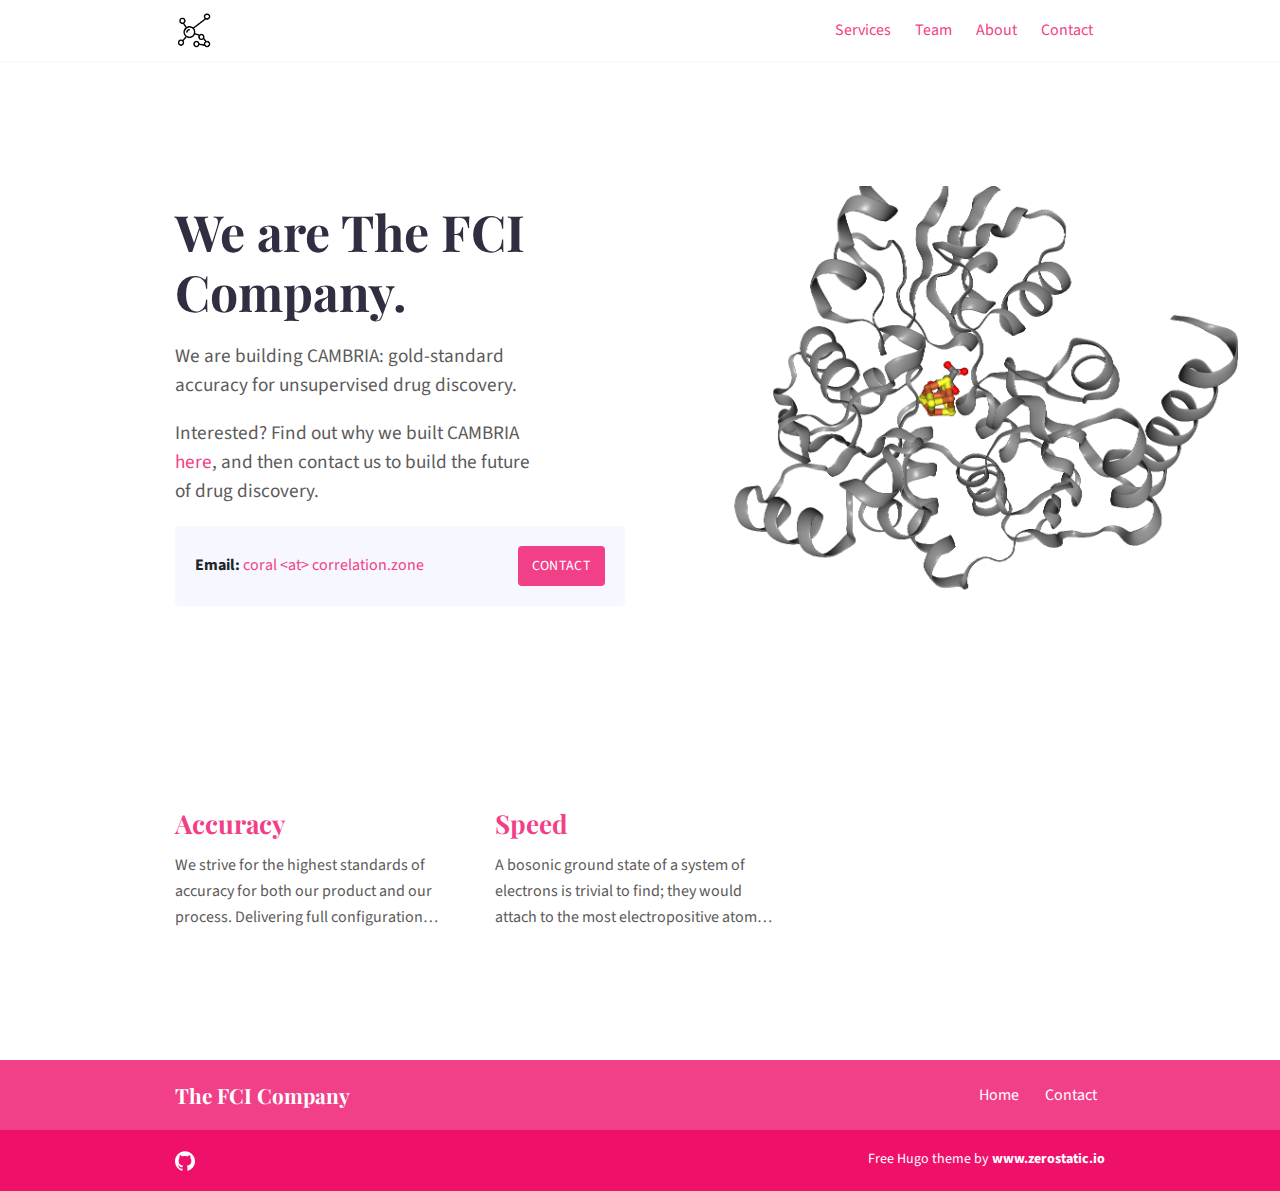
<file: index.html>
<!doctype html><html lang=en><head><meta name=generator content="Hugo 0.98.0"><meta charset=utf-8><meta http-equiv=x-ua-compatible content="ie=edge"><title>The FCI Company</title><meta name=viewport content="width=device-width,initial-scale=1"><link rel=icon type=image/png href=/favicon-32x32.svg><link rel=preconnect href=https://fonts.googleapis.com><link rel=preconnect href=https://fonts.gstatic.com crossorigin><link href="https://fonts.googleapis.com/css2?family=Playfair+Display:wght@600&family=Source+Sans+Pro:wght@400;700&display=swap" rel=stylesheet><link rel=stylesheet href=/css/style.min.4fe65b22f7ef8f94dbf86a0cb8b1f0791f8432a232b0e50e839aecedb6767f26.css><meta name=description content="We are building CAMBRIA: gold-standard accuracy for unsupervised drug discovery."><meta property="og:title" content="The FCI Company"><meta property="og:type" content="website"><meta property="og:url" content="https://thefci.company/"><meta property="og:description" content="We are building CAMBRIA: gold-standard accuracy for unsupervised drug discovery."><meta name=twitter:card content="summary"></head><body class="page page-home"><div id=main-menu-mobile class=main-menu-mobile><ul><li class=menu-item-services><a href=/services/><span>Services</span></a></li><li class=menu-item-team><a href=/team/><span>Team</span></a></li><li class=menu-item-about><a href=/about/><span>About</span></a></li><li class=menu-item-contact><a href=/contact/><span>Contact</span></a></li></ul></div><div class=wrapper><div class=header><div class=container><div class=logo><a href=https://thefci.company><img height=36px alt="The FCI Co - atom logo" src=/images/logo/icons8-atom-64.png></a></div><div class=logo-mobile><a href=https://thefci.company><img height=36px alt="The FCI Co - atom logo" src=/images/logo/icons8-atom-64.png></a></div><div id=main-menu class=main-menu><ul><li class=menu-item-services><a href=/services/><span>Services</span></a></li><li class=menu-item-team><a href=/team/><span>Team</span></a></li><li class=menu-item-about><a href=/about/><span>About</span></a></li><li class=menu-item-contact><a href=/contact/><span>Contact</span></a></li></ul></div><button id=toggle-main-menu-mobile class="hamburger hamburger--slider" type=button aria-label="Mobile Menu">
<span class=hamburger-box><span class=hamburger-inner></span></span></button></div></div><div class=intro><div class=container><div class="row justify-content-start"><div class="col-12 col-md-7 col-lg-6 order-2 order-md-1"><h1 id=we-are-the-fci-company>We are The FCI Company.</h1><p>We are building CAMBRIA: gold-standard accuracy for unsupervised drug discovery.</p><p>Interested? Find out why we built CAMBRIA <a href=/about/>here</a>, and then contact us to build the future of drug discovery.</p><div class=call><div class=call-box-top><div class=call-email><strong>Email:</strong>
<a href=mailto:coral%20%3cat%3e%20correlation.zone>coral &lt;at> correlation.zone</a></div></div><div class=call-box-bottom><a href=/contact class=button>Contact</a></div></div></div><div class="col-12 col-md-5 col-lg-6 order-1 order-md-2 position-relative"><img alt=Homepage class="intro-image intro-image-absolute intro-image-hide-mobile" src=/images/illustrations/7p4p_screenshot.png></div></div></div></div><div class=strip><div class="container pt-6 pb-6 pb-md-10"><div class="row justify-content-start"><div class="col-12 col-md-4 mb-1"><div class="service service-summary"><div class=service-content><h2 class=service-title><a href=https://thefci.company/services/accuracy/>Accuracy</a></h2><p>We strive for the highest standards of accuracy for both our product and our process.
Delivering full configuration…</p></div></div></div><div class="col-12 col-md-4 mb-1"><div class="service service-summary"><div class=service-content><h2 class=service-title><a href=https://thefci.company/services/speed/>Speed</a></h2><p>A bosonic ground state of a system of electrons is trivial to find; they would attach to the most electropositive atom…</p></div></div></div></div></div></div></div><div class=footer><div class=container><div class=row><div class=col-12><div class=footer-inner><h3 class=footer-title>The FCI Company</h3><div id=footer-menu class=footer-menu><ul><li class=menu-item-home><a href=/><span>Home</span></a></li><li class=menu-item-contact><a href=/contact/><span>Contact</span></a></li></ul></div></div></div></div></div></div><div class=sub-footer><div class=container><div class=row><div class=col-12><div class=sub-footer-inner><div class=social><a href=https://github.com/thefcicompany target=blank><img src=/images/social/github.svg title=Github alt=Github></a></div><div class=copyright>Free Hugo theme by <a class=zerostatic href=https://www.zerostatic.io>www.zerostatic.io</a></div></div></div></div></div></div><script type=text/javascript src=/js/scripts.min.8504133605a277da18f0d58cfd2e90d154962f4a961543a6e2f0a459a2d05462.js></script></body></html>
</file>
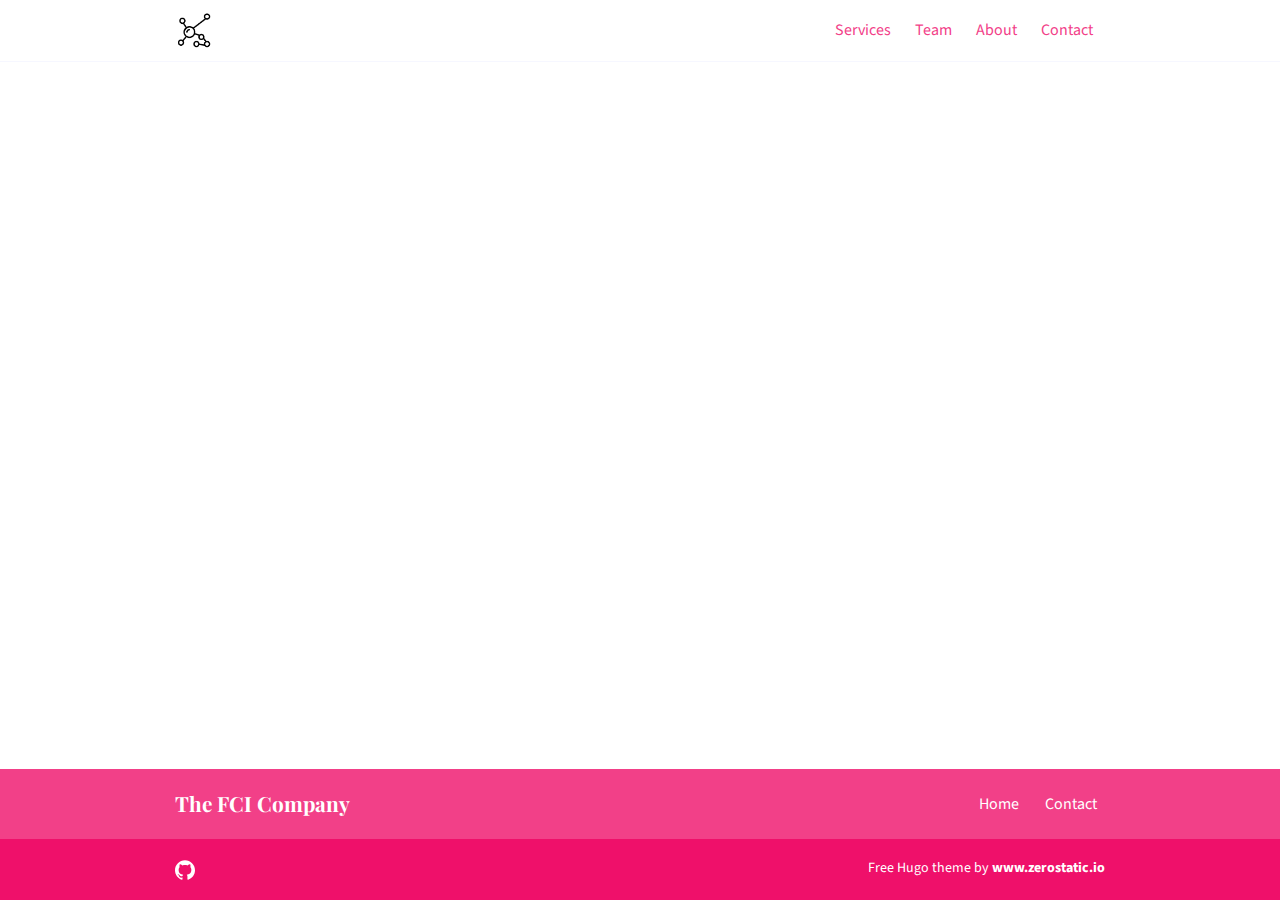
<file: 404/index.html>
<!doctype html><html lang=en><head><meta charset=utf-8><meta http-equiv=x-ua-compatible content="ie=edge"><title>Page Not Found - The FCI Company</title><meta name=viewport content="width=device-width,initial-scale=1"><link rel=icon type=image/png href=/favicon-32x32.svg><link rel=preconnect href=https://fonts.googleapis.com><link rel=preconnect href=https://fonts.gstatic.com crossorigin><link href="https://fonts.googleapis.com/css2?family=Playfair+Display:wght@600&family=Source+Sans+Pro:wght@400;700&display=swap" rel=stylesheet><link rel=stylesheet href=/css/style.min.4fe65b22f7ef8f94dbf86a0cb8b1f0791f8432a232b0e50e839aecedb6767f26.css><meta property="og:title" content="Page Not Found"><meta property="og:type" content="website"><meta property="og:url" content="https://thefci.company/404/"><meta name=twitter:card content="summary"></head><body class="page page-default-list"><div id=main-menu-mobile class=main-menu-mobile><ul><li class=menu-item-services><a href=/services/><span>Services</span></a></li><li class=menu-item-team><a href=/team/><span>Team</span></a></li><li class=menu-item-about><a href=/about/><span>About</span></a></li><li class=menu-item-contact><a href=/contact/><span>Contact</span></a></li></ul></div><div class=wrapper><div class=header><div class=container><div class=logo><a href=https://thefci.company><img height=36px alt="The FCI Co - atom logo" src=/images/logo/icons8-atom-64.png></a></div><div class=logo-mobile><a href=https://thefci.company><img height=36px alt="The FCI Co - atom logo" src=/images/logo/icons8-atom-64.png></a></div><div id=main-menu class=main-menu><ul><li class=menu-item-services><a href=/services/><span>Services</span></a></li><li class=menu-item-team><a href=/team/><span>Team</span></a></li><li class=menu-item-about><a href=/about/><span>About</span></a></li><li class=menu-item-contact><a href=/contact/><span>Contact</span></a></li></ul></div><button id=toggle-main-menu-mobile class="hamburger hamburger--slider" type=button aria-label="Mobile Menu">
<span class=hamburger-box><span class=hamburger-inner></span></span></button></div></div><div class=intro><div class=container><div class="row justify-content-start"><div class="col-12 col-md-7 col-lg-6 order-2 order-md-1"></div></div></div></div><div class="container pt-6 pb-md-12"><div class=row></div></div></div><div class=footer><div class=container><div class=row><div class=col-12><div class=footer-inner><h3 class=footer-title>The FCI Company</h3><div id=footer-menu class=footer-menu><ul><li class=menu-item-home><a href=/><span>Home</span></a></li><li class=menu-item-contact><a href=/contact/><span>Contact</span></a></li></ul></div></div></div></div></div></div><div class=sub-footer><div class=container><div class=row><div class=col-12><div class=sub-footer-inner><div class=social><a href=https://github.com/thefcicompany target=blank><img src=/images/social/github.svg title=Github alt=Github></a></div><div class=copyright>Free Hugo theme by <a class=zerostatic href=https://www.zerostatic.io>www.zerostatic.io</a></div></div></div></div></div></div><script type=text/javascript src=/js/scripts.min.8504133605a277da18f0d58cfd2e90d154962f4a961543a6e2f0a459a2d05462.js></script></body></html>
</file>
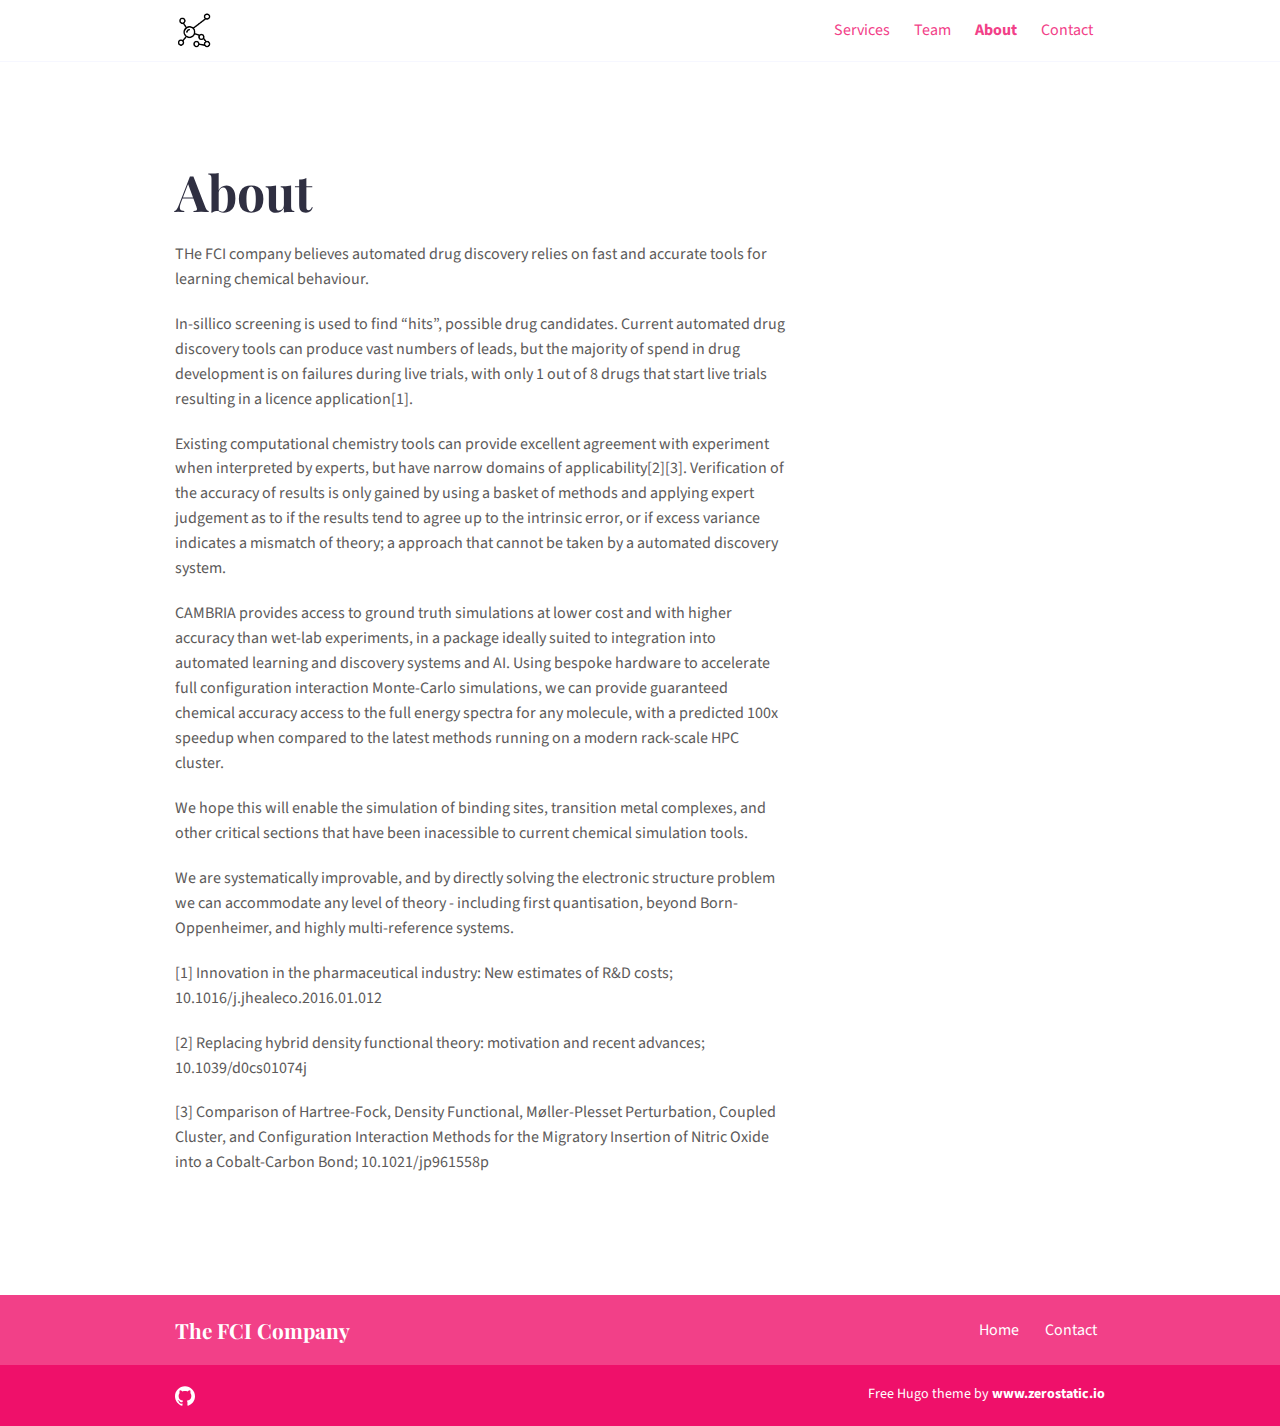
<file: about/index.html>
<!doctype html><html lang=en><head><meta charset=utf-8><meta http-equiv=x-ua-compatible content="ie=edge"><title>About - The FCI Company</title><meta name=viewport content="width=device-width,initial-scale=1"><link rel=icon type=image/png href=/favicon-32x32.svg><link rel=preconnect href=https://fonts.googleapis.com><link rel=preconnect href=https://fonts.gstatic.com crossorigin><link href="https://fonts.googleapis.com/css2?family=Playfair+Display:wght@600&family=Source+Sans+Pro:wght@400;700&display=swap" rel=stylesheet><link rel=stylesheet href=/css/style.min.4fe65b22f7ef8f94dbf86a0cb8b1f0791f8432a232b0e50e839aecedb6767f26.css><meta property="og:title" content="About"><meta property="og:type" content="website"><meta property="og:url" content="https://thefci.company/about/"><meta name=twitter:card content="summary"></head><body class="page page-default-single"><div id=main-menu-mobile class=main-menu-mobile><ul><li class=menu-item-services><a href=/services/><span>Services</span></a></li><li class=menu-item-team><a href=/team/><span>Team</span></a></li><li class=menu-item-about><a href=/about/><span>About</span></a></li><li class=menu-item-contact><a href=/contact/><span>Contact</span></a></li></ul></div><div class=wrapper><div class=header><div class=container><div class=logo><a href=https://thefci.company><img height=36px alt="The FCI Co - atom logo" src=/images/logo/icons8-atom-64.png></a></div><div class=logo-mobile><a href=https://thefci.company><img height=36px alt="The FCI Co - atom logo" src=/images/logo/icons8-atom-64.png></a></div><div id=main-menu class=main-menu><ul><li class=menu-item-services><a href=/services/><span>Services</span></a></li><li class=menu-item-team><a href=/team/><span>Team</span></a></li><li class="menu-item-about active"><a href=/about/><span>About</span></a></li><li class=menu-item-contact><a href=/contact/><span>Contact</span></a></li></ul></div><button id=toggle-main-menu-mobile class="hamburger hamburger--slider" type=button aria-label="Mobile Menu">
<span class=hamburger-box><span class=hamburger-inner></span></span></button></div></div><div class="container pb-6 pt-6 pt-md-10 pb-md-10"><div class="row justify-content-start"><div class="col-12 col-md-8"><h1 class=title>About</h1><div class=content><p>THe FCI company believes automated drug discovery relies on fast and accurate tools for learning chemical behaviour.</p><p>In-sillico screening is used to find &ldquo;hits&rdquo;, possible drug candidates. Current automated drug discovery tools can produce vast numbers of leads, but the majority of spend in drug development is on failures during live trials, with only 1 out of 8 drugs that start live trials resulting in a licence application[1].</p><p>Existing computational chemistry tools can provide excellent agreement with experiment when interpreted by experts, but have narrow domains of applicability[2][3]. Verification of the accuracy of results is only gained by using a basket of methods and applying expert judgement as to if the results tend to agree up to the intrinsic error, or if excess variance indicates a mismatch of theory; a approach that cannot be taken by a automated discovery system.</p><p>CAMBRIA provides access to ground truth simulations at lower cost and with higher accuracy than wet-lab experiments, in a package ideally suited to integration into automated learning and discovery systems and AI. Using bespoke hardware to accelerate full configuration interaction Monte-Carlo simulations, we can provide guaranteed chemical accuracy access to the full energy spectra for any molecule, with a predicted 100x speedup when compared to the latest methods running on a modern rack-scale HPC cluster.</p><p>We hope this will enable the simulation of binding sites, transition metal complexes, and other critical sections that have been inacessible to current chemical simulation tools.</p><p>We are systematically improvable, and by directly solving the electronic structure problem we can accommodate any level of theory - including first quantisation, beyond Born-Oppenheimer, and highly multi-reference systems.</p><p>[1] Innovation in the pharmaceutical industry: New estimates of R&D costs; 10.1016/j.jhealeco.2016.01.012</p><p>[2] Replacing hybrid density functional theory: motivation and recent advances; 10.1039/d0cs01074j</p><p>[3] Comparison of Hartree-Fock, Density Functional, Møller-Plesset Perturbation, Coupled Cluster, and Configuration Interaction Methods for the Migratory Insertion of Nitric Oxide into a Cobalt-Carbon Bond; 10.1021/jp961558p</p></div></div></div></div></div><div class=footer><div class=container><div class=row><div class=col-12><div class=footer-inner><h3 class=footer-title>The FCI Company</h3><div id=footer-menu class=footer-menu><ul><li class=menu-item-home><a href=/><span>Home</span></a></li><li class=menu-item-contact><a href=/contact/><span>Contact</span></a></li></ul></div></div></div></div></div></div><div class=sub-footer><div class=container><div class=row><div class=col-12><div class=sub-footer-inner><div class=social><a href=https://github.com/thefcicompany target=blank><img src=/images/social/github.svg title=Github alt=Github></a></div><div class=copyright>Free Hugo theme by <a class=zerostatic href=https://www.zerostatic.io>www.zerostatic.io</a></div></div></div></div></div></div><script type=text/javascript src=/js/scripts.min.8504133605a277da18f0d58cfd2e90d154962f4a961543a6e2f0a459a2d05462.js></script></body></html>
</file>
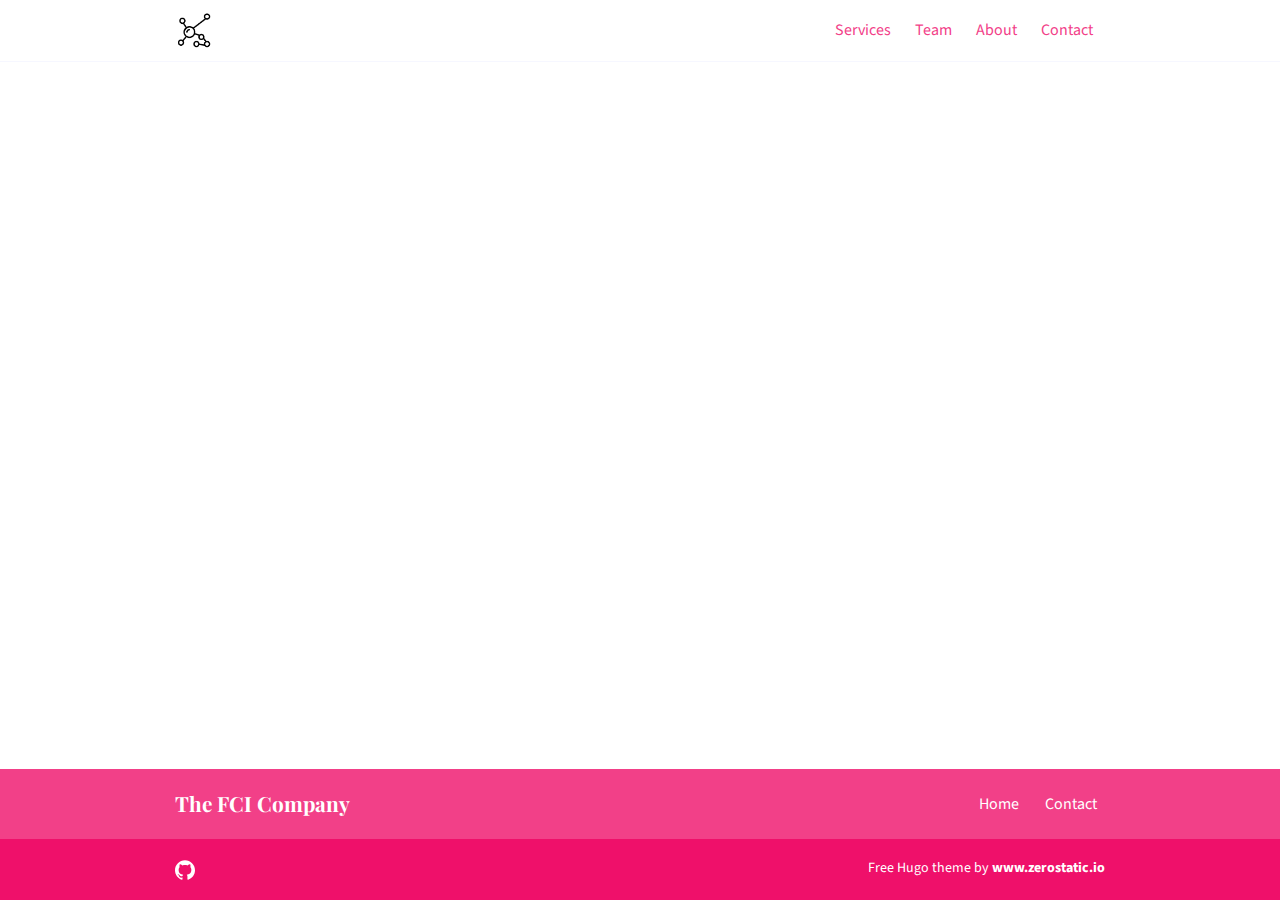
<file: categories/index.html>
<!doctype html><html lang=en><head><meta charset=utf-8><meta http-equiv=x-ua-compatible content="ie=edge"><title>Categories - The FCI Company</title><meta name=viewport content="width=device-width,initial-scale=1"><link rel=icon type=image/png href=/favicon-32x32.svg><link rel=preconnect href=https://fonts.googleapis.com><link rel=preconnect href=https://fonts.gstatic.com crossorigin><link href="https://fonts.googleapis.com/css2?family=Playfair+Display:wght@600&family=Source+Sans+Pro:wght@400;700&display=swap" rel=stylesheet><link rel=stylesheet href=/css/style.min.4fe65b22f7ef8f94dbf86a0cb8b1f0791f8432a232b0e50e839aecedb6767f26.css><meta property="og:title" content="Categories"><meta property="og:type" content="website"><meta property="og:url" content="https://thefci.company/categories/"><meta name=twitter:card content="summary"></head><body class="page page-default-list"><div id=main-menu-mobile class=main-menu-mobile><ul><li class=menu-item-services><a href=/services/><span>Services</span></a></li><li class=menu-item-team><a href=/team/><span>Team</span></a></li><li class=menu-item-about><a href=/about/><span>About</span></a></li><li class=menu-item-contact><a href=/contact/><span>Contact</span></a></li></ul></div><div class=wrapper><div class=header><div class=container><div class=logo><a href=https://thefci.company><img height=36px alt="The FCI Co - atom logo" src=/images/logo/icons8-atom-64.png></a></div><div class=logo-mobile><a href=https://thefci.company><img height=36px alt="The FCI Co - atom logo" src=/images/logo/icons8-atom-64.png></a></div><div id=main-menu class=main-menu><ul><li class=menu-item-services><a href=/services/><span>Services</span></a></li><li class=menu-item-team><a href=/team/><span>Team</span></a></li><li class=menu-item-about><a href=/about/><span>About</span></a></li><li class=menu-item-contact><a href=/contact/><span>Contact</span></a></li></ul></div><button id=toggle-main-menu-mobile class="hamburger hamburger--slider" type=button aria-label="Mobile Menu">
<span class=hamburger-box><span class=hamburger-inner></span></span></button></div></div><div class=intro><div class=container><div class="row justify-content-start"><div class="col-12 col-md-7 col-lg-6 order-2 order-md-1"></div></div></div></div><div class="container pt-6 pb-md-12"><div class=row></div></div></div><div class=footer><div class=container><div class=row><div class=col-12><div class=footer-inner><h3 class=footer-title>The FCI Company</h3><div id=footer-menu class=footer-menu><ul><li class=menu-item-home><a href=/><span>Home</span></a></li><li class=menu-item-contact><a href=/contact/><span>Contact</span></a></li></ul></div></div></div></div></div></div><div class=sub-footer><div class=container><div class=row><div class=col-12><div class=sub-footer-inner><div class=social><a href=https://github.com/thefcicompany target=blank><img src=/images/social/github.svg title=Github alt=Github></a></div><div class=copyright>Free Hugo theme by <a class=zerostatic href=https://www.zerostatic.io>www.zerostatic.io</a></div></div></div></div></div></div><script type=text/javascript src=/js/scripts.min.8504133605a277da18f0d58cfd2e90d154962f4a961543a6e2f0a459a2d05462.js></script></body></html>
</file>
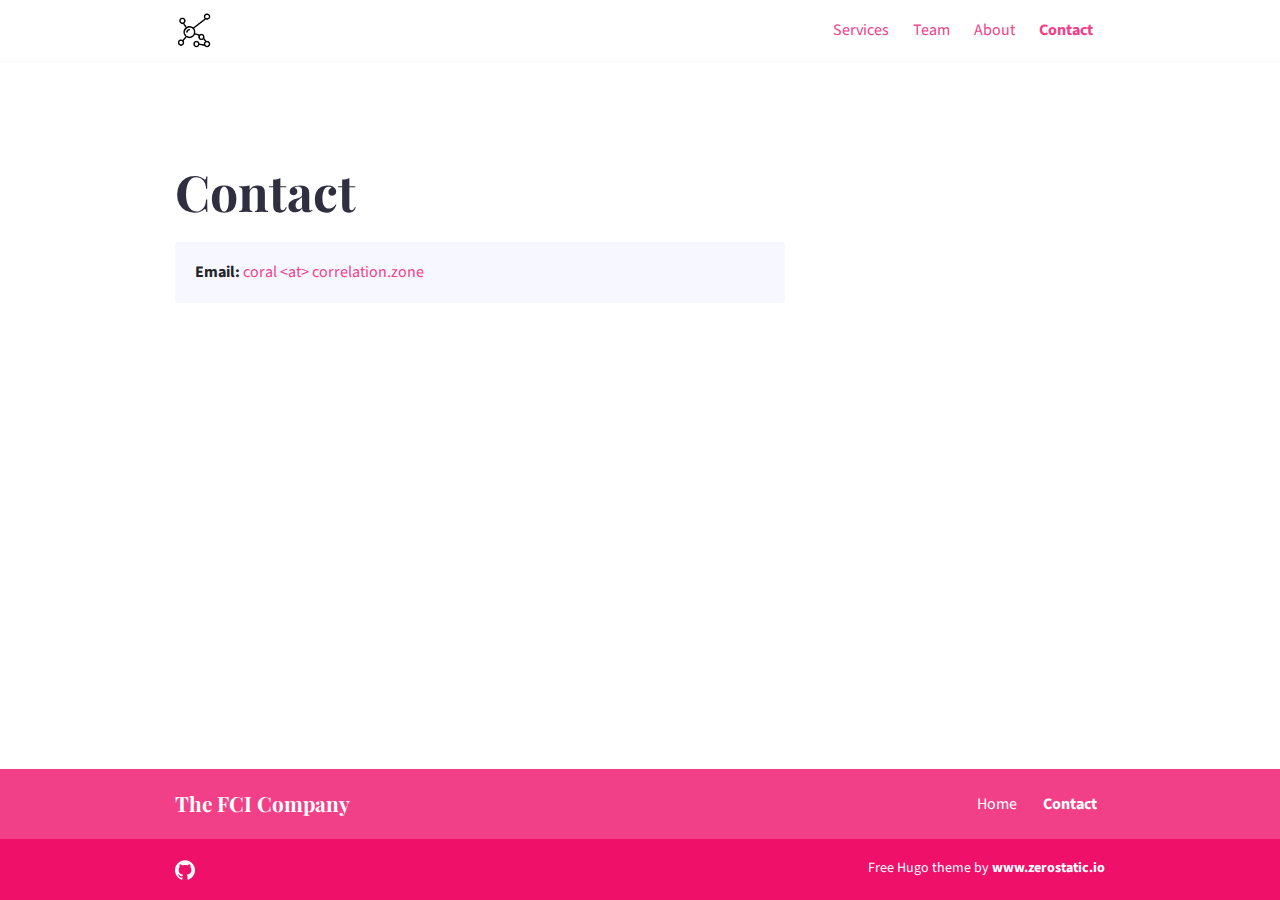
<file: contact/index.html>
<!doctype html><html lang=en><head><meta charset=utf-8><meta http-equiv=x-ua-compatible content="ie=edge"><title>Contact - The FCI Company</title><meta name=viewport content="width=device-width,initial-scale=1"><link rel=icon type=image/png href=/favicon-32x32.svg><link rel=preconnect href=https://fonts.googleapis.com><link rel=preconnect href=https://fonts.gstatic.com crossorigin><link href="https://fonts.googleapis.com/css2?family=Playfair+Display:wght@600&family=Source+Sans+Pro:wght@400;700&display=swap" rel=stylesheet><link rel=stylesheet href=/css/style.min.4fe65b22f7ef8f94dbf86a0cb8b1f0791f8432a232b0e50e839aecedb6767f26.css><meta property="og:title" content="Contact"><meta property="og:type" content="website"><meta property="og:url" content="https://thefci.company/contact/"><meta name=twitter:card content="summary"></head><body class="page page-contact"><div id=main-menu-mobile class=main-menu-mobile><ul><li class=menu-item-services><a href=/services/><span>Services</span></a></li><li class=menu-item-team><a href=/team/><span>Team</span></a></li><li class=menu-item-about><a href=/about/><span>About</span></a></li><li class=menu-item-contact><a href=/contact/><span>Contact</span></a></li></ul></div><div class=wrapper><div class=header><div class=container><div class=logo><a href=https://thefci.company><img height=36px alt="The FCI Co - atom logo" src=/images/logo/icons8-atom-64.png></a></div><div class=logo-mobile><a href=https://thefci.company><img height=36px alt="The FCI Co - atom logo" src=/images/logo/icons8-atom-64.png></a></div><div id=main-menu class=main-menu><ul><li class=menu-item-services><a href=/services/><span>Services</span></a></li><li class=menu-item-team><a href=/team/><span>Team</span></a></li><li class=menu-item-about><a href=/about/><span>About</span></a></li><li class="menu-item-contact active"><a href=/contact/><span>Contact</span></a></li></ul></div><button id=toggle-main-menu-mobile class="hamburger hamburger--slider" type=button aria-label="Mobile Menu">
<span class=hamburger-box><span class=hamburger-inner></span></span></button></div></div><div class="container pb-6 pt-6 pt-md-10 pb-md-10"><div class="row justify-content-start"><div class="col-12 col-md-8"><div class="service service-single"><h1 class=title>Contact</h1><div class=call><div class=call-box-top><div class=call-email><strong>Email:</strong>
<a href=mailto:coral%20%3cat%3e%20correlation.zone>coral &lt;at> correlation.zone</a></div></div></div><div class="content mt-4"></div></div></div></div></div></div><div class=footer><div class=container><div class=row><div class=col-12><div class=footer-inner><h3 class=footer-title>The FCI Company</h3><div id=footer-menu class=footer-menu><ul><li class=menu-item-home><a href=/><span>Home</span></a></li><li class="menu-item-contact active"><a href=/contact/><span>Contact</span></a></li></ul></div></div></div></div></div></div><div class=sub-footer><div class=container><div class=row><div class=col-12><div class=sub-footer-inner><div class=social><a href=https://github.com/thefcicompany target=blank><img src=/images/social/github.svg title=Github alt=Github></a></div><div class=copyright>Free Hugo theme by <a class=zerostatic href=https://www.zerostatic.io>www.zerostatic.io</a></div></div></div></div></div></div><script type=text/javascript src=/js/scripts.min.8504133605a277da18f0d58cfd2e90d154962f4a961543a6e2f0a459a2d05462.js></script></body></html>
</file>
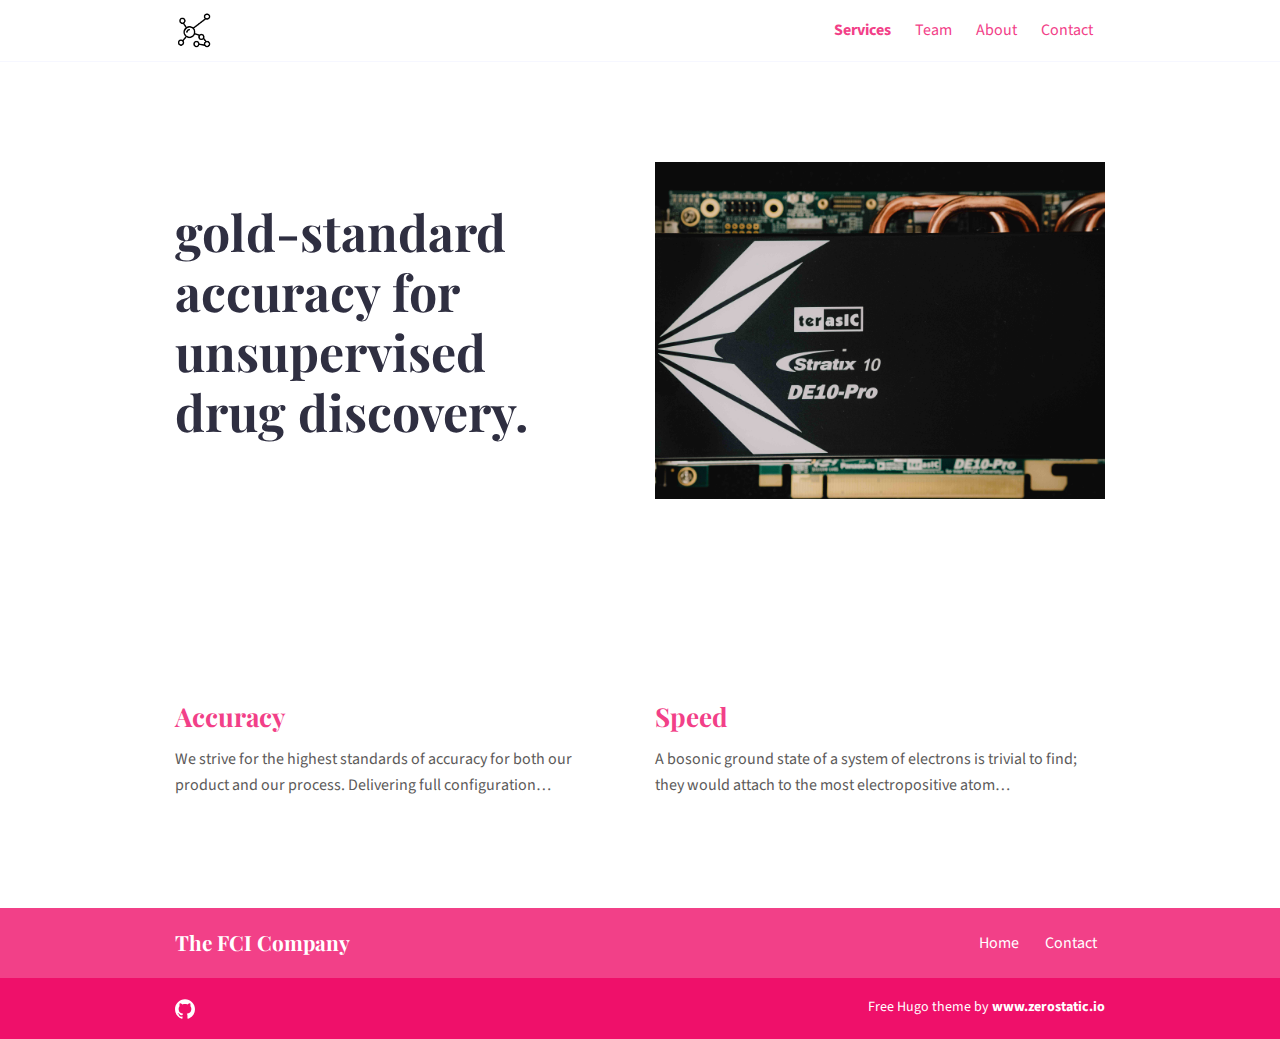
<file: services/index.html>
<!doctype html><html lang=en><head><meta charset=utf-8><meta http-equiv=x-ua-compatible content="ie=edge"><title>Services - The FCI Company</title><meta name=viewport content="width=device-width,initial-scale=1"><link rel=icon type=image/png href=/favicon-32x32.svg><link rel=preconnect href=https://fonts.googleapis.com><link rel=preconnect href=https://fonts.gstatic.com crossorigin><link href="https://fonts.googleapis.com/css2?family=Playfair+Display:wght@600&family=Source+Sans+Pro:wght@400;700&display=swap" rel=stylesheet><link rel=stylesheet href=/css/style.min.4fe65b22f7ef8f94dbf86a0cb8b1f0791f8432a232b0e50e839aecedb6767f26.css><meta name=description content="We offer a range of services to help your business"><meta property="og:title" content="Services"><meta property="og:type" content="website"><meta property="og:url" content="https://thefci.company/services/"><meta property="og:description" content="We offer a range of services to help your business"><meta name=twitter:card content="summary"></head><body class="page page-services-list"><div id=main-menu-mobile class=main-menu-mobile><ul><li class=menu-item-services><a href=/services/><span>Services</span></a></li><li class=menu-item-team><a href=/team/><span>Team</span></a></li><li class=menu-item-about><a href=/about/><span>About</span></a></li><li class=menu-item-contact><a href=/contact/><span>Contact</span></a></li></ul></div><div class=wrapper><div class=header><div class=container><div class=logo><a href=https://thefci.company><img height=36px alt="The FCI Co - atom logo" src=/images/logo/icons8-atom-64.png></a></div><div class=logo-mobile><a href=https://thefci.company><img height=36px alt="The FCI Co - atom logo" src=/images/logo/icons8-atom-64.png></a></div><div id=main-menu class=main-menu><ul><li class="menu-item-services active"><a href=/services/><span>Services</span></a></li><li class=menu-item-team><a href=/team/><span>Team</span></a></li><li class=menu-item-about><a href=/about/><span>About</span></a></li><li class=menu-item-contact><a href=/contact/><span>Contact</span></a></li></ul></div><button id=toggle-main-menu-mobile class="hamburger hamburger--slider" type=button aria-label="Mobile Menu">
<span class=hamburger-box><span class=hamburger-inner></span></span></button></div></div><div class=intro><div class=container><div class="row justify-content-start"><div class="col-12 col-md-7 col-lg-6 order-2 order-md-1"><h1 id=gold-standard-accuracy-for-unsupervised-drug-discovery>gold-standard accuracy for unsupervised drug discovery.</h1></div><div class="col-12 col-md-5 col-lg-6 order-1 order-md-2 position-relative"><img alt=Services class=intro-image src=/images/illustrations/de10pro-small.jpeg></div></div></div></div><div class="container pt-6 pb-6"><div class=row><div class="col-12 col-md-6 mb-3"><div class="service service-summary"><div class=service-content><h2 class=service-title><a href=https://thefci.company/services/accuracy/>Accuracy</a></h2><p>We strive for the highest standards of accuracy for both our product and our process.
Delivering full configuration…</p></div></div></div><div class="col-12 col-md-6 mb-3"><div class="service service-summary"><div class=service-content><h2 class=service-title><a href=https://thefci.company/services/speed/>Speed</a></h2><p>A bosonic ground state of a system of electrons is trivial to find; they would attach to the most electropositive atom…</p></div></div></div></div></div></div><div class=footer><div class=container><div class=row><div class=col-12><div class=footer-inner><h3 class=footer-title>The FCI Company</h3><div id=footer-menu class=footer-menu><ul><li class=menu-item-home><a href=/><span>Home</span></a></li><li class=menu-item-contact><a href=/contact/><span>Contact</span></a></li></ul></div></div></div></div></div></div><div class=sub-footer><div class=container><div class=row><div class=col-12><div class=sub-footer-inner><div class=social><a href=https://github.com/thefcicompany target=blank><img src=/images/social/github.svg title=Github alt=Github></a></div><div class=copyright>Free Hugo theme by <a class=zerostatic href=https://www.zerostatic.io>www.zerostatic.io</a></div></div></div></div></div></div><script type=text/javascript src=/js/scripts.min.8504133605a277da18f0d58cfd2e90d154962f4a961543a6e2f0a459a2d05462.js></script></body></html>
</file>
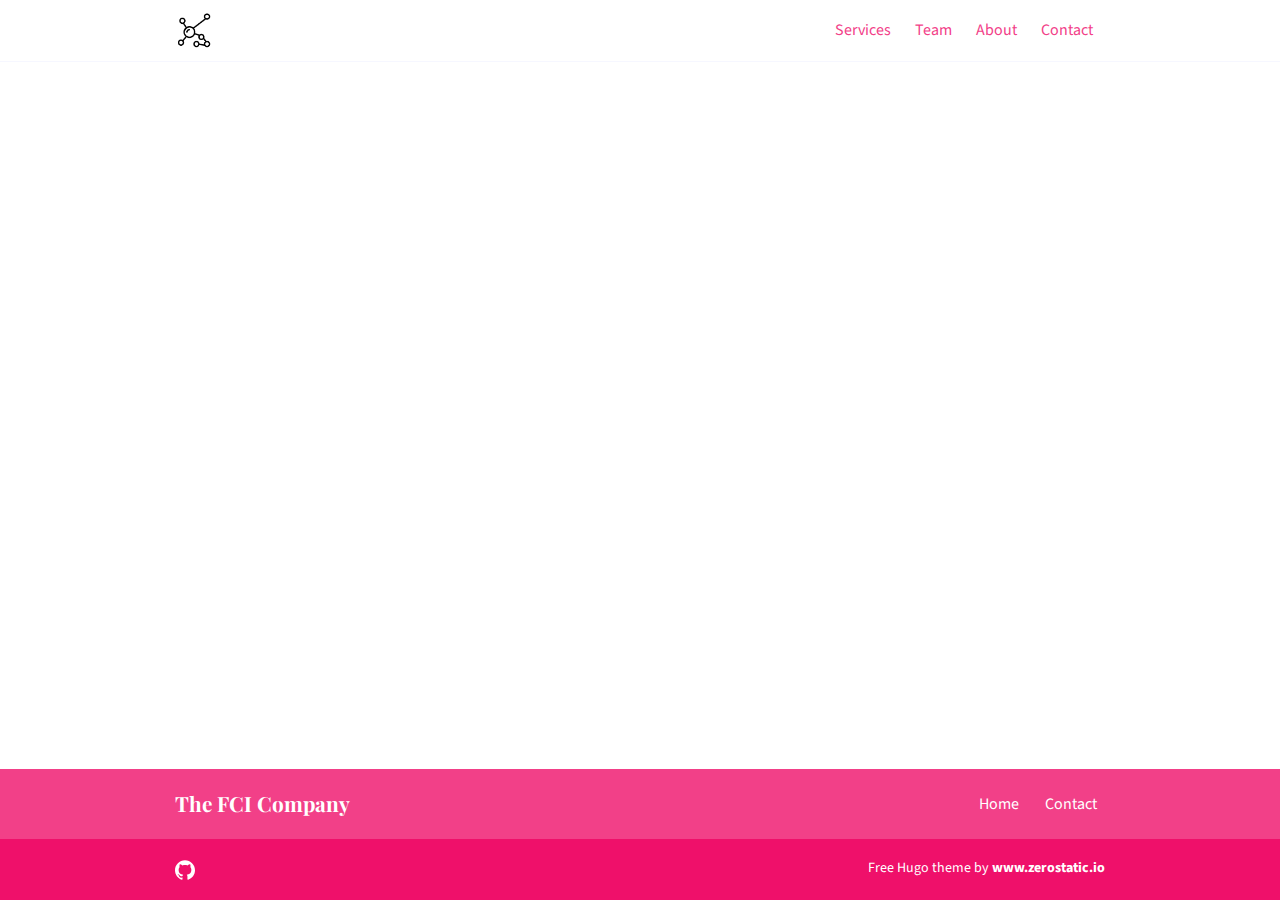
<file: tags/index.html>
<!doctype html><html lang=en><head><meta charset=utf-8><meta http-equiv=x-ua-compatible content="ie=edge"><title>Tags - The FCI Company</title><meta name=viewport content="width=device-width,initial-scale=1"><link rel=icon type=image/png href=/favicon-32x32.svg><link rel=preconnect href=https://fonts.googleapis.com><link rel=preconnect href=https://fonts.gstatic.com crossorigin><link href="https://fonts.googleapis.com/css2?family=Playfair+Display:wght@600&family=Source+Sans+Pro:wght@400;700&display=swap" rel=stylesheet><link rel=stylesheet href=/css/style.min.4fe65b22f7ef8f94dbf86a0cb8b1f0791f8432a232b0e50e839aecedb6767f26.css><meta property="og:title" content="Tags"><meta property="og:type" content="website"><meta property="og:url" content="https://thefci.company/tags/"><meta name=twitter:card content="summary"></head><body class="page page-default-list"><div id=main-menu-mobile class=main-menu-mobile><ul><li class=menu-item-services><a href=/services/><span>Services</span></a></li><li class=menu-item-team><a href=/team/><span>Team</span></a></li><li class=menu-item-about><a href=/about/><span>About</span></a></li><li class=menu-item-contact><a href=/contact/><span>Contact</span></a></li></ul></div><div class=wrapper><div class=header><div class=container><div class=logo><a href=https://thefci.company><img height=36px alt="The FCI Co - atom logo" src=/images/logo/icons8-atom-64.png></a></div><div class=logo-mobile><a href=https://thefci.company><img height=36px alt="The FCI Co - atom logo" src=/images/logo/icons8-atom-64.png></a></div><div id=main-menu class=main-menu><ul><li class=menu-item-services><a href=/services/><span>Services</span></a></li><li class=menu-item-team><a href=/team/><span>Team</span></a></li><li class=menu-item-about><a href=/about/><span>About</span></a></li><li class=menu-item-contact><a href=/contact/><span>Contact</span></a></li></ul></div><button id=toggle-main-menu-mobile class="hamburger hamburger--slider" type=button aria-label="Mobile Menu">
<span class=hamburger-box><span class=hamburger-inner></span></span></button></div></div><div class=intro><div class=container><div class="row justify-content-start"><div class="col-12 col-md-7 col-lg-6 order-2 order-md-1"></div></div></div></div><div class="container pt-6 pb-md-12"><div class=row></div></div></div><div class=footer><div class=container><div class=row><div class=col-12><div class=footer-inner><h3 class=footer-title>The FCI Company</h3><div id=footer-menu class=footer-menu><ul><li class=menu-item-home><a href=/><span>Home</span></a></li><li class=menu-item-contact><a href=/contact/><span>Contact</span></a></li></ul></div></div></div></div></div></div><div class=sub-footer><div class=container><div class=row><div class=col-12><div class=sub-footer-inner><div class=social><a href=https://github.com/thefcicompany target=blank><img src=/images/social/github.svg title=Github alt=Github></a></div><div class=copyright>Free Hugo theme by <a class=zerostatic href=https://www.zerostatic.io>www.zerostatic.io</a></div></div></div></div></div></div><script type=text/javascript src=/js/scripts.min.8504133605a277da18f0d58cfd2e90d154962f4a961543a6e2f0a459a2d05462.js></script></body></html>
</file>
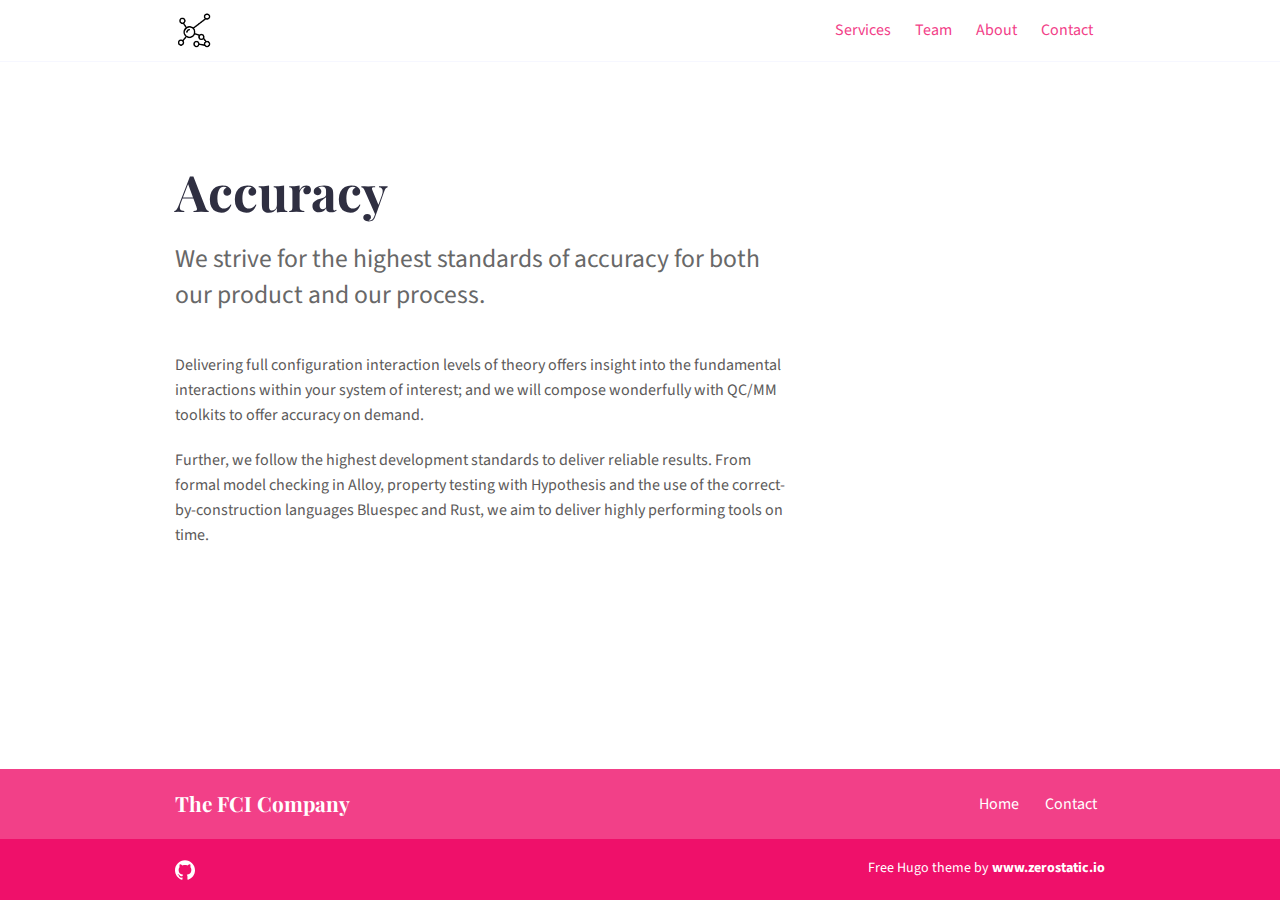
<file: services/accuracy/index.html>
<!doctype html><html lang=en><head><meta charset=utf-8><meta http-equiv=x-ua-compatible content="ie=edge"><title>Accuracy - The FCI Company</title><meta name=viewport content="width=device-width,initial-scale=1"><link rel=icon type=image/png href=/favicon-32x32.svg><link rel=preconnect href=https://fonts.googleapis.com><link rel=preconnect href=https://fonts.gstatic.com crossorigin><link href="https://fonts.googleapis.com/css2?family=Playfair+Display:wght@600&family=Source+Sans+Pro:wght@400;700&display=swap" rel=stylesheet><link rel=stylesheet href=/css/style.min.4fe65b22f7ef8f94dbf86a0cb8b1f0791f8432a232b0e50e839aecedb6767f26.css><meta property="og:title" content="Accuracy"><meta property="og:type" content="website"><meta property="og:url" content="https://thefci.company/services/accuracy/"><meta name=twitter:card content="summary"></head><body class="page page-services-single"><div id=main-menu-mobile class=main-menu-mobile><ul><li class=menu-item-services><a href=/services/><span>Services</span></a></li><li class=menu-item-team><a href=/team/><span>Team</span></a></li><li class=menu-item-about><a href=/about/><span>About</span></a></li><li class=menu-item-contact><a href=/contact/><span>Contact</span></a></li></ul></div><div class=wrapper><div class=header><div class=container><div class=logo><a href=https://thefci.company><img height=36px alt="The FCI Co - atom logo" src=/images/logo/icons8-atom-64.png></a></div><div class=logo-mobile><a href=https://thefci.company><img height=36px alt="The FCI Co - atom logo" src=/images/logo/icons8-atom-64.png></a></div><div id=main-menu class=main-menu><ul><li class=menu-item-services><a href=/services/><span>Services</span></a></li><li class=menu-item-team><a href=/team/><span>Team</span></a></li><li class=menu-item-about><a href=/about/><span>About</span></a></li><li class=menu-item-contact><a href=/contact/><span>Contact</span></a></li></ul></div><button id=toggle-main-menu-mobile class="hamburger hamburger--slider" type=button aria-label="Mobile Menu">
<span class=hamburger-box><span class=hamburger-inner></span></span></button></div></div><div class="container pb-6 pt-6 pt-md-10 pb-md-10"><div class="row justify-content-start"><div class="col-12 col-md-8"><div class="service service-single"><h1 class=title>Accuracy</h1><div class=content><p>We strive for the highest standards of accuracy for both our product and our process.</p><p>Delivering full configuration interaction levels of theory offers insight into the fundamental interactions within your system of interest; and we will compose wonderfully with QC/MM toolkits to offer accuracy on demand.</p><p>Further, we follow the highest development standards to deliver reliable results. From formal model checking in Alloy, property testing with Hypothesis and the use of the correct-by-construction languages Bluespec and Rust, we aim to deliver highly performing tools on time.</p></div></div></div></div></div></div><div class=footer><div class=container><div class=row><div class=col-12><div class=footer-inner><h3 class=footer-title>The FCI Company</h3><div id=footer-menu class=footer-menu><ul><li class=menu-item-home><a href=/><span>Home</span></a></li><li class=menu-item-contact><a href=/contact/><span>Contact</span></a></li></ul></div></div></div></div></div></div><div class=sub-footer><div class=container><div class=row><div class=col-12><div class=sub-footer-inner><div class=social><a href=https://github.com/thefcicompany target=blank><img src=/images/social/github.svg title=Github alt=Github></a></div><div class=copyright>Free Hugo theme by <a class=zerostatic href=https://www.zerostatic.io>www.zerostatic.io</a></div></div></div></div></div></div><script type=text/javascript src=/js/services.min.9107b65a7df0422d8a274963e6b560062a6cdf62185570cfd584b43defa67279.js></script>
<script type=text/javascript src=/js/scripts.min.8504133605a277da18f0d58cfd2e90d154962f4a961543a6e2f0a459a2d05462.js></script></body></html>
</file>
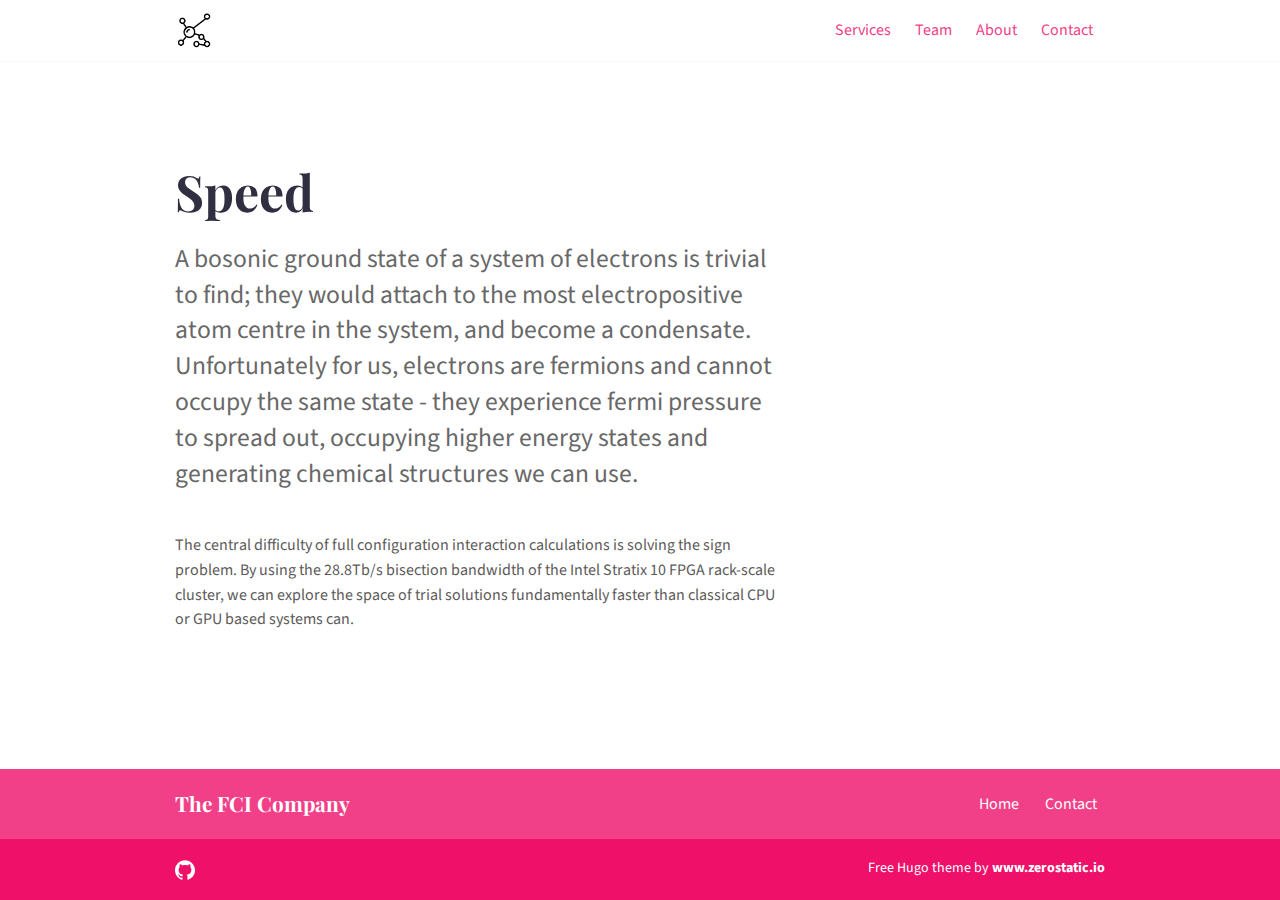
<file: services/speed/index.html>
<!doctype html><html lang=en><head><meta charset=utf-8><meta http-equiv=x-ua-compatible content="ie=edge"><title>Speed - The FCI Company</title><meta name=viewport content="width=device-width,initial-scale=1"><link rel=icon type=image/png href=/favicon-32x32.svg><link rel=preconnect href=https://fonts.googleapis.com><link rel=preconnect href=https://fonts.gstatic.com crossorigin><link href="https://fonts.googleapis.com/css2?family=Playfair+Display:wght@600&family=Source+Sans+Pro:wght@400;700&display=swap" rel=stylesheet><link rel=stylesheet href=/css/style.min.4fe65b22f7ef8f94dbf86a0cb8b1f0791f8432a232b0e50e839aecedb6767f26.css><meta property="og:title" content="Speed"><meta property="og:type" content="website"><meta property="og:url" content="https://thefci.company/services/speed/"><meta name=twitter:card content="summary"></head><body class="page page-services-single"><div id=main-menu-mobile class=main-menu-mobile><ul><li class=menu-item-services><a href=/services/><span>Services</span></a></li><li class=menu-item-team><a href=/team/><span>Team</span></a></li><li class=menu-item-about><a href=/about/><span>About</span></a></li><li class=menu-item-contact><a href=/contact/><span>Contact</span></a></li></ul></div><div class=wrapper><div class=header><div class=container><div class=logo><a href=https://thefci.company><img height=36px alt="The FCI Co - atom logo" src=/images/logo/icons8-atom-64.png></a></div><div class=logo-mobile><a href=https://thefci.company><img height=36px alt="The FCI Co - atom logo" src=/images/logo/icons8-atom-64.png></a></div><div id=main-menu class=main-menu><ul><li class=menu-item-services><a href=/services/><span>Services</span></a></li><li class=menu-item-team><a href=/team/><span>Team</span></a></li><li class=menu-item-about><a href=/about/><span>About</span></a></li><li class=menu-item-contact><a href=/contact/><span>Contact</span></a></li></ul></div><button id=toggle-main-menu-mobile class="hamburger hamburger--slider" type=button aria-label="Mobile Menu">
<span class=hamburger-box><span class=hamburger-inner></span></span></button></div></div><div class="container pb-6 pt-6 pt-md-10 pb-md-10"><div class="row justify-content-start"><div class="col-12 col-md-8"><div class="service service-single"><h1 class=title>Speed</h1><div class=content><p>A bosonic ground state of a system of electrons is trivial to find; they would attach to the most electropositive atom centre in the system, and become a condensate. Unfortunately for us, electrons are fermions and cannot occupy the same state - they experience fermi pressure to spread out, occupying higher energy states and generating chemical structures we can use.</p><p>The central difficulty of full configuration interaction calculations is solving the sign problem. By using the 28.8Tb/s bisection bandwidth of the Intel Stratix 10 FPGA rack-scale cluster, we can explore the space of trial solutions fundamentally faster than classical CPU or GPU based systems can.</p></div></div></div></div></div></div><div class=footer><div class=container><div class=row><div class=col-12><div class=footer-inner><h3 class=footer-title>The FCI Company</h3><div id=footer-menu class=footer-menu><ul><li class=menu-item-home><a href=/><span>Home</span></a></li><li class=menu-item-contact><a href=/contact/><span>Contact</span></a></li></ul></div></div></div></div></div></div><div class=sub-footer><div class=container><div class=row><div class=col-12><div class=sub-footer-inner><div class=social><a href=https://github.com/thefcicompany target=blank><img src=/images/social/github.svg title=Github alt=Github></a></div><div class=copyright>Free Hugo theme by <a class=zerostatic href=https://www.zerostatic.io>www.zerostatic.io</a></div></div></div></div></div></div><script type=text/javascript src=/js/services.min.9107b65a7df0422d8a274963e6b560062a6cdf62185570cfd584b43defa67279.js></script>
<script type=text/javascript src=/js/scripts.min.8504133605a277da18f0d58cfd2e90d154962f4a961543a6e2f0a459a2d05462.js></script></body></html>
</file>
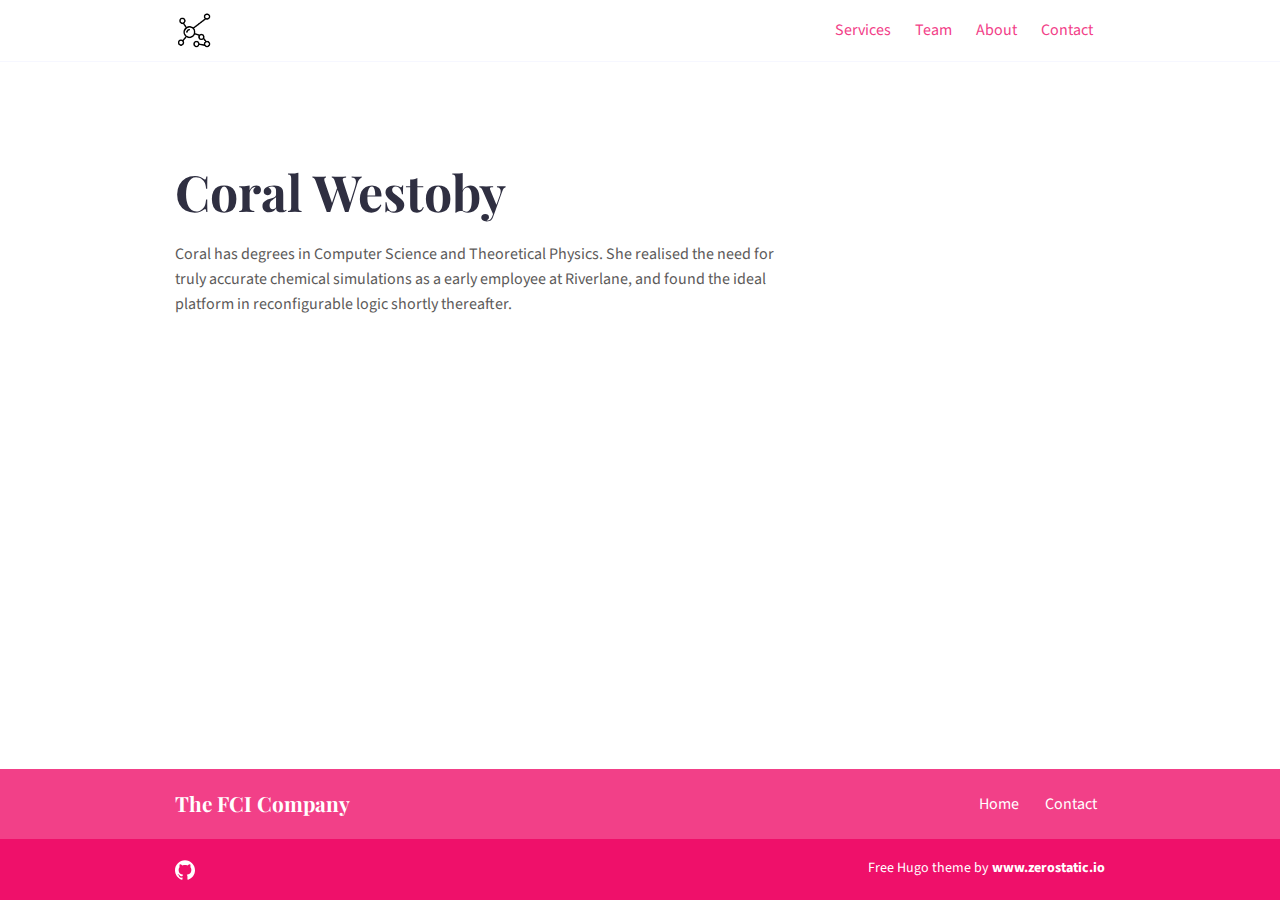
<file: team/coral-westoby/index.html>
<!doctype html><html lang=en><head><meta charset=utf-8><meta http-equiv=x-ua-compatible content="ie=edge"><title>Coral Westoby - The FCI Company</title><meta name=viewport content="width=device-width,initial-scale=1"><link rel=icon type=image/png href=/favicon-32x32.svg><link rel=preconnect href=https://fonts.googleapis.com><link rel=preconnect href=https://fonts.gstatic.com crossorigin><link href="https://fonts.googleapis.com/css2?family=Playfair+Display:wght@600&family=Source+Sans+Pro:wght@400;700&display=swap" rel=stylesheet><link rel=stylesheet href=/css/style.min.4fe65b22f7ef8f94dbf86a0cb8b1f0791f8432a232b0e50e839aecedb6767f26.css><meta property="og:title" content="Coral Westoby"><meta property="og:type" content="website"><meta property="og:url" content="https://thefci.company/team/coral-westoby/"><meta property="og:image" content="https://thefci.company/images/team/DSC_2890-3.jpg"><meta name=twitter:card content="summary"></head><body class="page page-default-single"><div id=main-menu-mobile class=main-menu-mobile><ul><li class=menu-item-services><a href=/services/><span>Services</span></a></li><li class=menu-item-team><a href=/team/><span>Team</span></a></li><li class=menu-item-about><a href=/about/><span>About</span></a></li><li class=menu-item-contact><a href=/contact/><span>Contact</span></a></li></ul></div><div class=wrapper><div class=header><div class=container><div class=logo><a href=https://thefci.company><img height=36px alt="The FCI Co - atom logo" src=/images/logo/icons8-atom-64.png></a></div><div class=logo-mobile><a href=https://thefci.company><img height=36px alt="The FCI Co - atom logo" src=/images/logo/icons8-atom-64.png></a></div><div id=main-menu class=main-menu><ul><li class=menu-item-services><a href=/services/><span>Services</span></a></li><li class=menu-item-team><a href=/team/><span>Team</span></a></li><li class=menu-item-about><a href=/about/><span>About</span></a></li><li class=menu-item-contact><a href=/contact/><span>Contact</span></a></li></ul></div><button id=toggle-main-menu-mobile class="hamburger hamburger--slider" type=button aria-label="Mobile Menu">
<span class=hamburger-box><span class=hamburger-inner></span></span></button></div></div><div class="container pb-6 pt-6 pt-md-10 pb-md-10"><div class="row justify-content-start"><div class="col-12 col-md-8"><h1 class=title>Coral Westoby</h1><div class=content><p>Coral has degrees in Computer Science and Theoretical Physics. She realised the need for truly accurate chemical simulations as a early employee at Riverlane, and found the ideal platform in reconfigurable logic shortly thereafter.</p></div></div></div></div></div><div class=footer><div class=container><div class=row><div class=col-12><div class=footer-inner><h3 class=footer-title>The FCI Company</h3><div id=footer-menu class=footer-menu><ul><li class=menu-item-home><a href=/><span>Home</span></a></li><li class=menu-item-contact><a href=/contact/><span>Contact</span></a></li></ul></div></div></div></div></div></div><div class=sub-footer><div class=container><div class=row><div class=col-12><div class=sub-footer-inner><div class=social><a href=https://github.com/thefcicompany target=blank><img src=/images/social/github.svg title=Github alt=Github></a></div><div class=copyright>Free Hugo theme by <a class=zerostatic href=https://www.zerostatic.io>www.zerostatic.io</a></div></div></div></div></div></div><script type=text/javascript src=/js/scripts.min.8504133605a277da18f0d58cfd2e90d154962f4a961543a6e2f0a459a2d05462.js></script></body></html>
</file>
